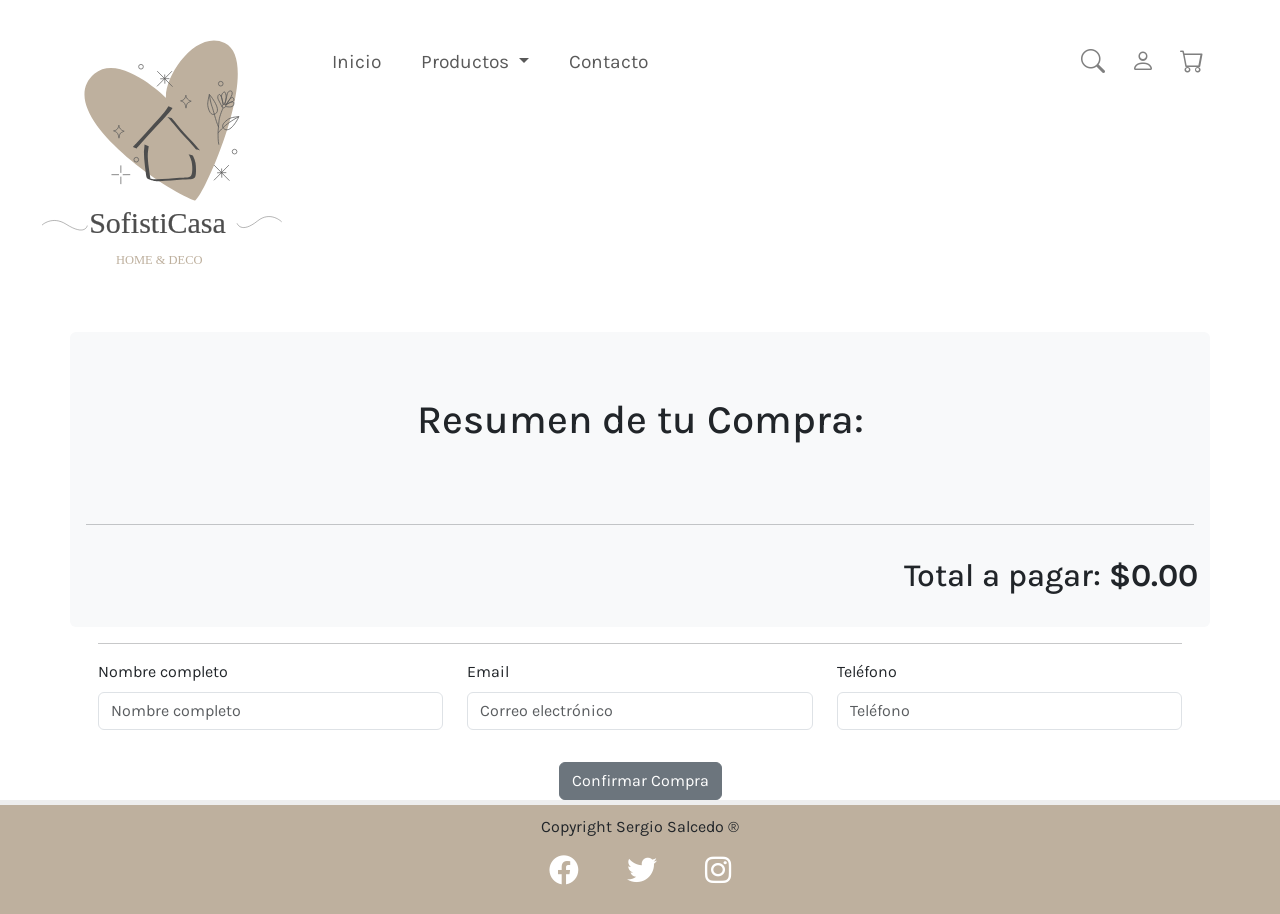
<file: compra.html>
<!DOCTYPE html>
<html lang="en">
<head>
    <!-- Metadatos -->
    <meta charset="UTF-8">
    <meta name="viewport" content="initial-scale=1.0">
    <meta name="title" content="Finalizar compra">
    <meta name="description" content="Finalizacion de la compra">
    <meta name="robots" content="noindex, nofollow">
    
    <!-- Título -->
    <title>Sofisticasa</title>
    
    <!-- Mi hoja de estilo -->
    <link rel="stylesheet" href="./css/styles.css">
    
    <!-- Bootstrap CSS -->
    <link href="https://cdn.jsdelivr.net/npm/bootstrap@5.0.2/dist/css/bootstrap.min.css" rel="stylesheet" integrity="sha384-EVSTQN3/azprG1Anm3QDgpJLIm9Nao0Yz1ztcQTwFspd3yD65VohhpuuCOmLASjC" crossorigin="anonymous">
    <script src="https://ajax.googleapis.com/ajax/libs/jquery/3.7.1/jquery.min.js"></script>
    <script src="https://maxcdn.bootstrapcdn.com/bootstrap/3.4.0/js/bootstrap.min.js"></script>
    <link rel="stylesheet" href="https://cdn.jsdelivr.net/npm/bootstrap-icons@1.13.1/font/bootstrap-icons.min.css">
    
    <!-- Font Awesome -->
	<link rel="stylesheet" href="https://cdnjs.cloudflare.com/ajax/libs/font-awesome/6.0.0-beta3/css/all.min.css">
    
    <!-- Google Font -->
	<link rel="preconnect" href="https://fonts.googleapis.com">
	<link rel="preconnect" href="https://fonts.gstatic.com" crossorigin>
	<link href="https://fonts.googleapis.com/css2?family=Borel&family=Karla:ital,wght@0,200..800;1,200..800&display=swap" rel="stylesheet">
</head>
<body>
    <header class="header container-fluid">
            <div class="logo"></div>
            <div class="menu">
            <nav class="navbar navbar-expand-lg navbar-light">
                <div class="container-fluid">
                    <!-- <a class="navbar-brand" href="#">Sofisticasa</a> -->

                    <!-- Botón hamburguesa -->
                    <button class="navbar-toggler" type="button" 
                            data-bs-toggle="collapse" 
                            data-bs-target="#navbarNav"
                            aria-controls="navbarNav" 
                            aria-expanded="false" 
                            aria-label="Toggle navigation">
                    <span class="navbar-toggler-icon"></span>
                    </button>

                    <!-- Menú que se colapsa -->
                    <div class="collapse navbar-collapse bg-white" id="navbarNav">
                        <ul class="navbar-nav">
                            <li class="nav-item me-4"><a class="nav-link" href="./index.html">Inicio</a></li>
                            <li class="nav-item dropdown me-4">
                                <a class="nav-link dropdown-toggle" role="button" data-bs-toggle="dropdown" aria-expanded="false">
                                    Productos
                                </a>
                                <ul class="dropdown-menu">
                                    <li><a class="dropdown-item" href="./productos_ceramica_artesanal.html">Cerámicas</a></li>
                                    <li><a class="dropdown-item" href="./productos_velas.html">Velas</a></li>
                                    <li><hr class="dropdown-divider"></li>
                                    <li><a class="dropdown-item" href="#">Textiles de Cocina</a></li>
                                </ul>
                            </li>
                            <li class="nav-item me-4"><a class="nav-link" href="./contacto.html">Contacto</a></li>
                            <!-- <li class="nav-item me-4"><a class="nav-link" href="#">Ubicación</a></li> -->
                        </ul>
                    </div>
                </div>
            </nav>
            </div>
                <div class="iconos_header">
                    <div class="iconos_item"><a href=""><i class="bi bi-search opt_icon"></i></a></div>
                    <div class="iconos_item"><a href=""><i class="bi bi-person opt_icon"></i></a></div>
                    <div class="iconos_item"><a href=""><i class="bi bi-cart opt_icon"></i></a></div>
                </div>
    </header>
    <main>
        <section class="d-flex justify-content-center">
            <div id="detalle" class="container row bg-light p-3 rounded"></div>
        </section>
    </main>

    <section class="container justify-content-center">
  <form id="formulario" action="https://formspree.io/f/xovwyopp" method="POST" class="w-100 px-3">
    
    <!-- Datos ocultos -->
    <textarea id="carritoData" name="carrito" style="display:none;"></textarea>
    <textarea id="totalCarrito" name="total" style="display:none;"></textarea>
    
    <hr>

    <!-- Fila de inputs -->
    <div class="row mb-3">
      <div class="col-md-4 mb-3">
        <label for="nombre" class="form-label">Nombre completo</label>
        <input type="text" id="nombre" name="nombre" placeholder="Nombre completo" class="form-control" required>
      </div>

      <div class="col-md-4 mb-3">
        <label for="contactoEmail" class="form-label">Email</label>
        <input type="email" id="contactoEmail" name="email" placeholder="Correo electrónico" class="form-control" required>
      </div>

      <div class="col-md-4 mb-3">
        <label for="telefono" class="form-label">Teléfono</label>
        <input type="tel" id="telefono" name="telefono" placeholder="Teléfono" class="form-control">
      </div>
    </div>

    <!-- Botón -->
    <div class="row">
      <div class="col text-center">
        <button type="submit" id="botonEnviar" class="btn btn-secondary">
          Confirmar Compra
        </button>
      </div>
    </div>

  </form>
</section>
    
    <footer class="footer">
        <section id="autor">Copyright Sergio Salcedo ®</section>
        <ul class="social-icons">
            <li><a href="https://facebook.com"><i class="fa-brands fa-facebook"></i></a></li>
            <li><a href="https://x.com"><i class="fa-brands fa-twitter"></i></a></li>
            <li><a href="https://instagram.com"><i  class="fa-brands fa-instagram"></i></a></li>
        </ul>
    </footer>
     </div>
     <!-- Optional JavaScript; choose one of the two! -->

    <!-- Option 1: Bootstrap Bundle with Popper -->
    <script src="https://cdn.jsdelivr.net/npm/bootstrap@5.0.2/dist/js/bootstrap.bundle.min.js" integrity="sha384-MrcW6ZMFYlzcLA8Nl+NtUVF0sA7MsXsP1UyJoMp4YLEuNSfAP+JcXn/tWtIaxVXM" crossorigin="anonymous"></script>
    <!-- <script src="./js/main.js"></script> -->

    <!-- Código para manipular el carrito -->
     
     <script src="./js/compra.js"></script>
</body>
</html>
</file>
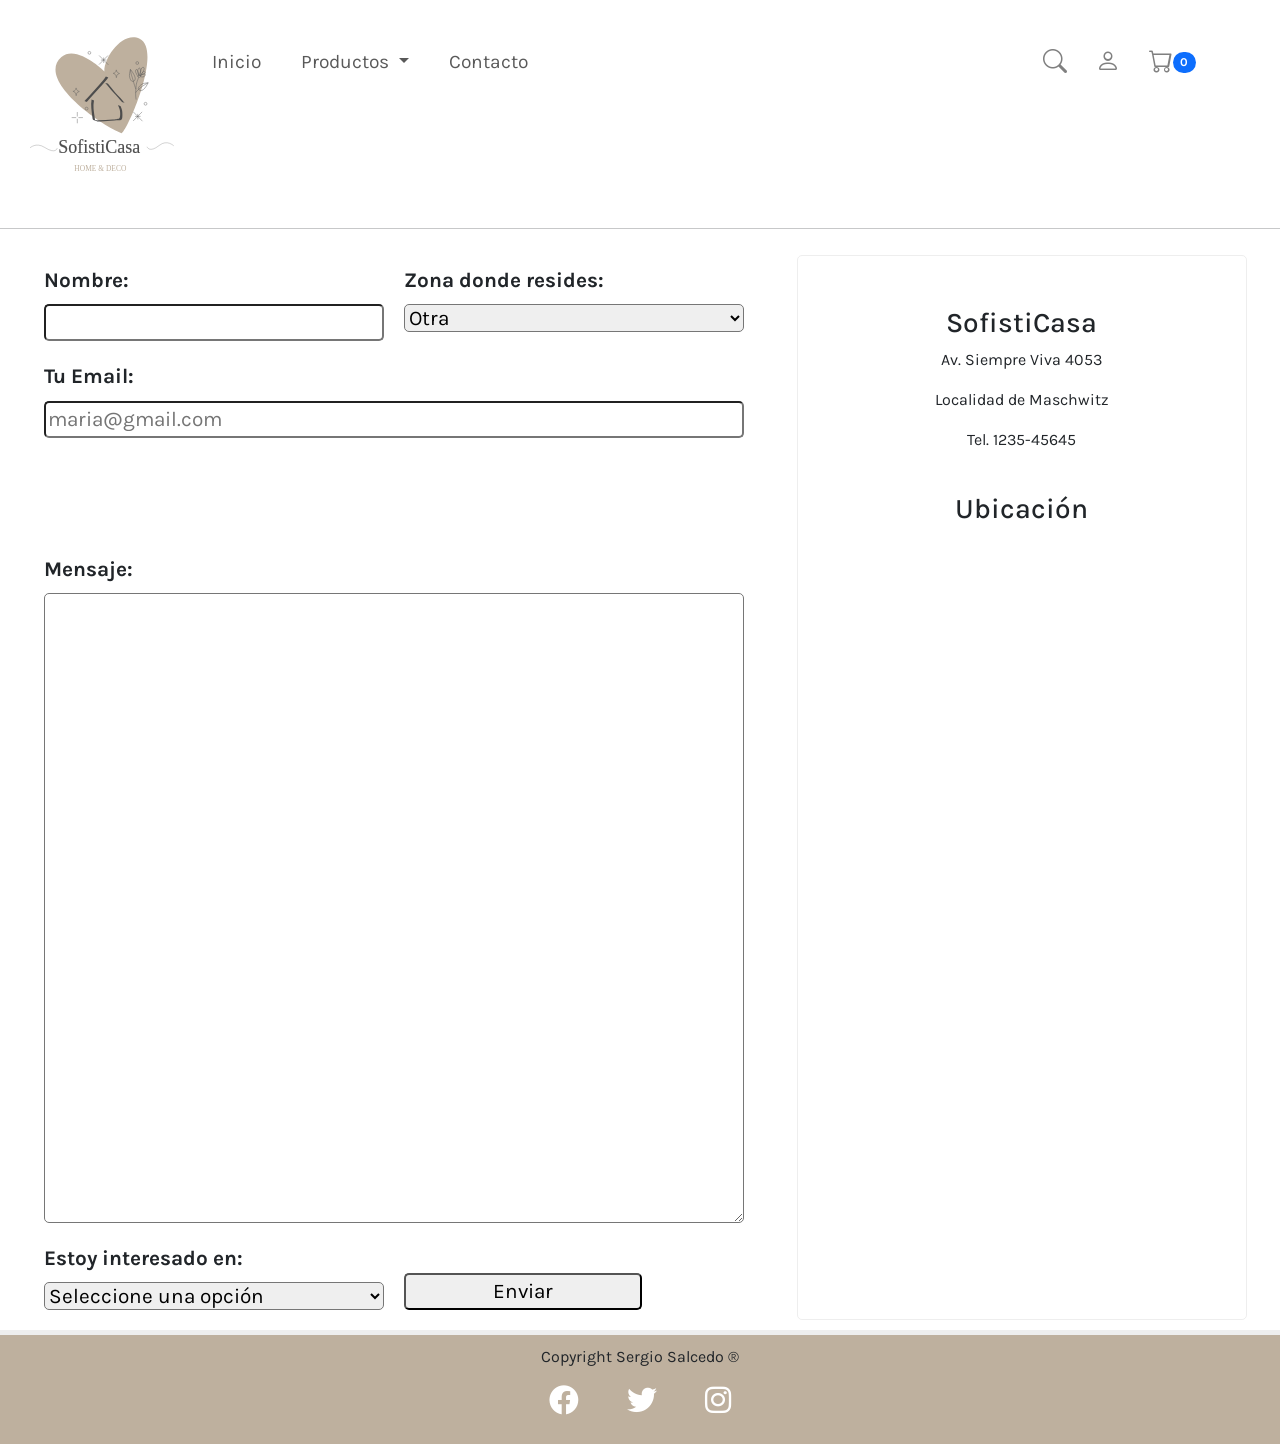
<file: contacto.html>
<!DOCTYPE html>
<html lang="en">
<head>
    <!-- Metadatos -->
    <meta charset="UTF-8">
    <meta name="viewport" content="initial-scale=1.0">
    <meta name="title" content="Sofisticasa">
    <meta name="description" content="Productos de diseño para el hogar">
    <meta name="robots" content="noindex, nofollow">
    
    <!-- Título -->
    <title>Sofisticasa</title>
    
    <!-- Mi hoja de estilo -->
    <link rel="stylesheet" href="./css/styles.css">
    <link rel="stylesheet" href="./css/styles_contacto.css">
    
    <!-- Bootstrap CSS -->
    <link href="https://cdn.jsdelivr.net/npm/bootstrap@5.0.2/dist/css/bootstrap.min.css" rel="stylesheet" integrity="sha384-EVSTQN3/azprG1Anm3QDgpJLIm9Nao0Yz1ztcQTwFspd3yD65VohhpuuCOmLASjC" crossorigin="anonymous">
    <script src="https://ajax.googleapis.com/ajax/libs/jquery/3.7.1/jquery.min.js"></script>
    <script src="https://maxcdn.bootstrapcdn.com/bootstrap/3.4.0/js/bootstrap.min.js"></script>
    <link rel="stylesheet" href="https://cdn.jsdelivr.net/npm/bootstrap-icons@1.13.1/font/bootstrap-icons.min.css">
    
    <!-- Font Awesome -->
	<link rel="stylesheet" href="https://cdnjs.cloudflare.com/ajax/libs/font-awesome/6.0.0-beta3/css/all.min.css">
    
    <!-- Google Font -->
	<link rel="preconnect" href="https://fonts.googleapis.com">
	<link rel="preconnect" href="https://fonts.gstatic.com" crossorigin>
	<link href="https://fonts.googleapis.com/css2?family=Borel&family=Karla:ital,wght@0,200..800;1,200..800&display=swap" rel="stylesheet">
</head>
<body>
    <header class="header small_header container-fluid">
            <div class="logo small_logo"></div>
            <div class="menu">
            <nav class="navbar navbar-expand-lg navbar-light">
                <div class="container-fluid">
                    <!-- <a class="navbar-brand" href="#">Sofisticasa</a> -->

                    <!-- Botón hamburguesa -->
                    <button class="navbar-toggler" type="button" 
                            data-bs-toggle="collapse" 
                            data-bs-target="#navbarNav"
                            aria-controls="navbarNav" 
                            aria-expanded="false" 
                            aria-label="Toggle navigation">
                    <span class="navbar-toggler-icon"></span>
                    </button>

                    <!-- Menú que se colapsa -->
                    <div class="collapse navbar-collapse bg-white" id="navbarNav">
                        <ul class="navbar-nav">
                            <li class="nav-item me-4"><a class="nav-link" href="./index.html">Inicio</a></li>
                            <li class="nav-item dropdown me-4">
                                <a class="nav-link dropdown-toggle" href="#" role="button" data-bs-toggle="dropdown" aria-expanded="false">
                                    Productos
                                </a>
                                <ul class="dropdown-menu">
                                    <li><a class="dropdown-item" href="./productos_ceramica_artesanal.html">Cerámicas</a></li>
                                    <li><a class="dropdown-item" href="./productos_velas.html">Velas</a></li>
                                    <li><hr class="dropdown-divider"></li>
                                    <li><a class="dropdown-item" href="#">Textiles de Cocina</a></li>
                                </ul>
                            </li>
                            <li class="nav-item me-4"><a class="nav-link" href="./contacto.html">Contacto</a></li>
                            <!-- <li class="nav-item me-4"><a class="nav-link" href="#">Ubicación</a></li> -->
                        </ul>
                    </div>
                </div>
            </nav>
            </div>
                <div class="iconos_header">
                    <div class="iconos_item"><a href=""><i class="bi bi-search opt_icon"></i></a></div>
                    <div class="iconos_item"><a href=""><i class="bi bi-person opt_icon"></i></a></div>
                    <div class="iconos_item">
                        <a href="" data-bs-toggle="collapse" data-bs-target="#carrito">
                            <i class="bi bi-cart opt_icon"></i>
                        </a><span class="badge bg-primary rounded-pill" id="total-productos"></span>
                    </div>

                </div>
        </header>
        <hr>
    <section class="container-fluid">
       <section id="contacto">
            <form action="https://formspree.io/f/xldjwzrl" method="post">
                
                <div class="item">
                    <label>Nombre: </label>
                    <input type="text">
                </div>
                <div class="item zona">
                    <label>Zona donde resides: </label>
                    <select name="zona">
                        <option value="">Otra</option>
                        <option value="zona_sur">Zona Norte Buenos Aires</option>
                        <option value="caba">Ciudad de Buenos Aires</option>
                        <option value="zona_norte">Zona Sur Buenos Aires</option>
                    </select>
                </div>
                <div class="item email">
                    <label>Tu Email: </label>
                    <input type="email" name="email" pattern="[a-z0-9._%+\-]+@[a-z0-9.\-]+\.[a-z]{2,}$" required="True" placeholder="maria@gmail.com">
                </div>
                <div class="item mensaje">
                <label>Mensaje: </label>
                    <textarea class="text_area" cols="22" rows="20" name="mensaje"></textarea>
                </div>
                <div class="item">
                <label id="contacto-motivo">Estoy interesado en: </label>
                    <select name="interes">
                        <option value="">Seleccione una opción</option>
                        <option value="vajilla">Vajilla</option>
                        <option value="velas">Velas</option>
                        <option value="ceramicas">Cerámicas</option>
                    </select>
                </div>
                <div class="item boton">
                    <button type="submit">Enviar</button>
                </div>
            </form>
            <div class="mas_datos">
                <h3>SofistiCasa</h3>
                <p>Av. Siempre Viva 4053</p>
                <p>Localidad de Maschwitz</p>
                <p>Tel. 1235-45645</p>
                <br>
                <h3>Ubicación</h3>

                <div class="centrado">
                    <iframe src="https://www.google.com/maps/embed?pb=!1m18!1m12!1m3!1d13169.740922441582!2d-58.74586654367284!3d-34.39028192027535!2m3!1f0!2f0!3f0!3m2!1i1024!2i768!4f13.1!3m3!1m2!1s0x95bc9f8d5a842409%3A0x2378e6e29238429!2sMercado%20de%20Maschwitz!5e0!3m2!1ses!2sar!4v1746678515113!5m2!1ses!2sar" 
                            width="90%" 
                            height="450" 
                            style="border:0;" 
                            allowfullscreen="" 
                            loading="lazy" 
                            referrerpolicy="no-referrer-when-downgrade">
                    </iframe>
                </div>
            </div>
            
        </section>
      
    </section>

        <!-- Carrito Desplegable -->
    <div class="d-flex" id="carrito_desplegable">
        <div id="carrito" class="collapse top-0 end-0 position-fixed bg-light rounded" style="margin: 6rem; padding: 2rem;">
            
            <div class="row">
                <h2 class="col-auto">Carrito de Compras</h2>
                <div class="btn btn-secondary col-auto mb-1" data-bs-toggle="collapse" data-bs-target="#carrito">▲</div>
            </div>
                        
            <ul id="lista-carrito"></ul>
            <p>Total: $<span id="total-carrito">0</span></p>
            <div class="row p-1">
                <div class="btn btn-secondary col-md-auto m-1" id="vaciar-carrito">Vaciar Carrito</div>
                <a href="./compra.html" class="btn btn-secondary col-md-auto m-1">Pagar</a>
                
            </div>
            
        </div>
    </div>

    <!-- Footer -->
    <footer class="footer">
        <section id="autor">Copyright Sergio Salcedo ®</section>
        <ul class="social-icons">
            <li><a href="https://facebook.com"><i class="fa-brands fa-facebook"></i></a></li>
            <li><a href="https://x.com"><i class="fa-brands fa-twitter"></i></a></li>
            <li><a href="https://instagram.com"><i  class="fa-brands fa-instagram"></i></a></li>
        </ul>
    </footer>
     </div>
     <!-- Optional JavaScript; choose one of the two! -->

    <!-- Option 1: Bootstrap Bundle with Popper -->
    <script src="https://cdn.jsdelivr.net/npm/bootstrap@5.0.2/dist/js/bootstrap.bundle.min.js" integrity="sha384-MrcW6ZMFYlzcLA8Nl+NtUVF0sA7MsXsP1UyJoMp4YLEuNSfAP+JcXn/tWtIaxVXM" crossorigin="anonymous"></script>
    <!-- Código para manipular el carrito -->
     <script src="./js/cart.js"></script>
</body>
</html>
</file>
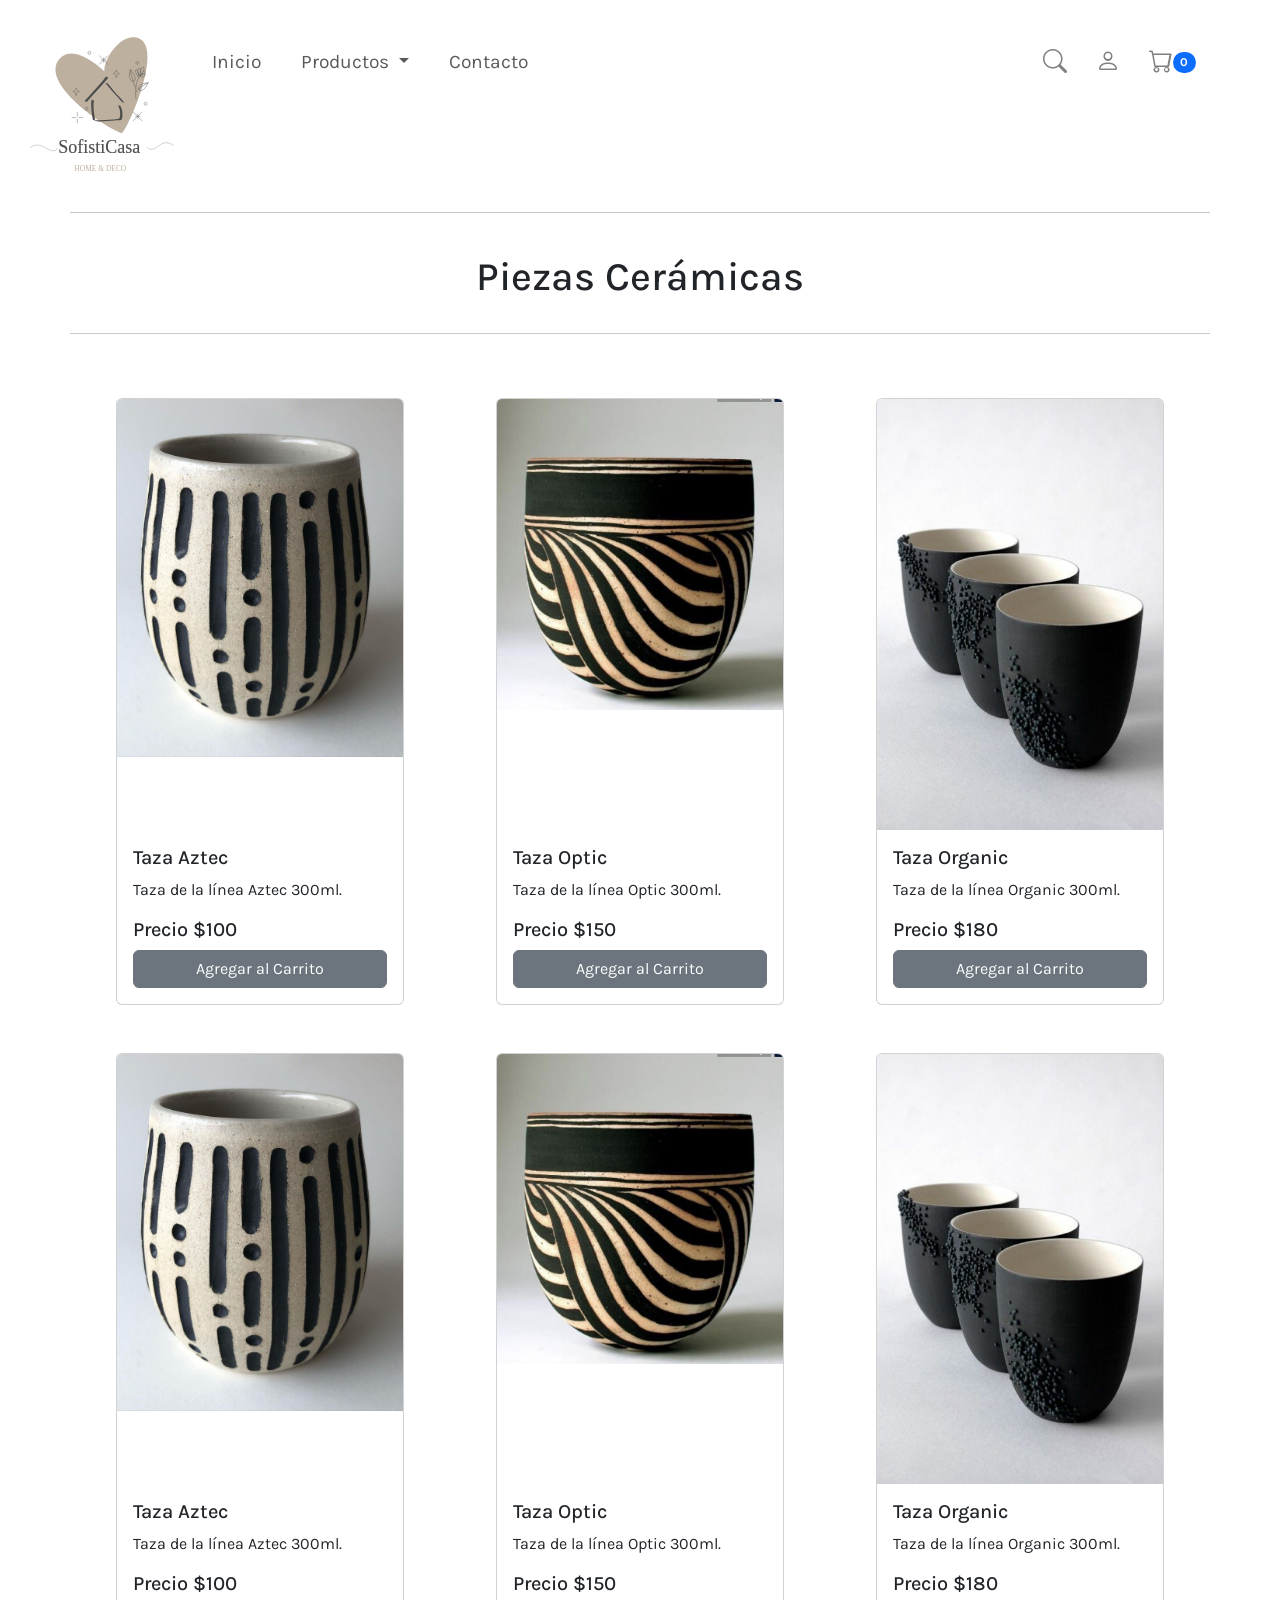
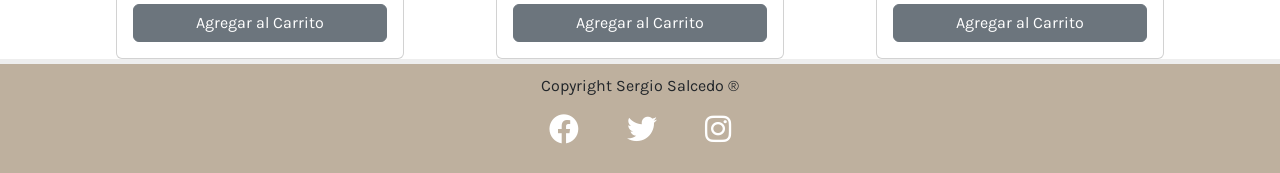
<file: productos_ceramica_artesanal.html>
<!DOCTYPE html>
<html lang="en">
<head>
    <!-- Metadatos -->
    <meta charset="UTF-8">
    <meta name="viewport" content="initial-scale=1.0">
    <meta name="title" content="Productos Ceramicas">
    <meta name="description" content="Productos hechos en cerámica artesanal">
    <meta name="robots" content="noindex, nofollow">
    
    <!-- Título -->
    <title>Sofisticasa</title>
    
    <!-- Mi hoja de estilo -->
    <link rel="stylesheet" href="./css/styles.css">
    
    <!-- Bootstrap CSS -->
    <link href="https://cdn.jsdelivr.net/npm/bootstrap@5.0.2/dist/css/bootstrap.min.css" rel="stylesheet" integrity="sha384-EVSTQN3/azprG1Anm3QDgpJLIm9Nao0Yz1ztcQTwFspd3yD65VohhpuuCOmLASjC" crossorigin="anonymous">
    <script src="https://ajax.googleapis.com/ajax/libs/jquery/3.7.1/jquery.min.js"></script>
    <script src="https://maxcdn.bootstrapcdn.com/bootstrap/3.4.0/js/bootstrap.min.js"></script>
    <link rel="stylesheet" href="https://cdn.jsdelivr.net/npm/bootstrap-icons@1.13.1/font/bootstrap-icons.min.css">
    
    <!-- Font Awesome -->
	<link rel="stylesheet" href="https://cdnjs.cloudflare.com/ajax/libs/font-awesome/6.0.0-beta3/css/all.min.css">
    
    <!-- Google Font -->
	<link rel="preconnect" href="https://fonts.googleapis.com">
	<link rel="preconnect" href="https://fonts.gstatic.com" crossorigin>
	<link href="https://fonts.googleapis.com/css2?family=Borel&family=Karla:ital,wght@0,200..800;1,200..800&display=swap" rel="stylesheet">
</head>
<body>
    <header class="header small_header container-fluid">
            <div class="logo small_logo"></div>
            <div class="menu">
            <nav class="navbar navbar-expand-lg navbar-light">
                <div class="container-fluid">
                    <!-- <a class="navbar-brand" href="#">Sofisticasa</a> -->

                    <!-- Botón hamburguesa -->
                    <button class="navbar-toggler" type="button" 
                            data-bs-toggle="collapse" 
                            data-bs-target="#navbarNav"
                            aria-controls="navbarNav" 
                            aria-expanded="false" 
                            aria-label="Toggle navigation">
                    <span class="navbar-toggler-icon"></span>
                    </button>

                    <!-- Menú que se colapsa -->
                    <div class="collapse navbar-collapse bg-white" id="navbarNav">
                        <ul class="navbar-nav">
                            <li class="nav-item me-4"><a class="nav-link" href="./index.html">Inicio</a></li>
                            <li class="nav-item dropdown me-4">
                                <a class="nav-link dropdown-toggle" href="#" role="button" data-bs-toggle="dropdown" aria-expanded="false">
                                    Productos
                                </a>
                                <ul class="dropdown-menu">
                                    <li><a class="dropdown-item" href="./productos_ceramica_artesanal.html">Cerámicas</a></li>
                                    <li><a class="dropdown-item" href="./productos_velas.html">Velas</a></li>
                                    <li><hr class="dropdown-divider"></li>
                                    <li><a class="dropdown-item" href="#">Textiles de Cocina</a></li>
                                </ul>
                            </li>
                            <li class="nav-item me-4"><a class="nav-link" href="./contacto.html">Contacto</a></li>
                            <!-- <li class="nav-item me-4"><a class="nav-link" href="#">Ubicación</a></li> -->
                        </ul>
                    </div>
                </div>
            </nav>
            </div>
                <div class="iconos_header">
                    <div class="iconos_item"><a href=""><i class="bi bi-search opt_icon"></i></a></div>
                    <div class="iconos_item"><a href=""><i class="bi bi-person opt_icon"></i></a></div>
                    <div class="iconos_item">
                        <a href="" data-bs-toggle="collapse" data-bs-target="#carrito">
                            <i class="bi bi-cart opt_icon"></i>
                        </a><span class="badge bg-primary rounded-pill" id="total-productos"></span>
                    </div>

                </div>
        </header>
        
    <section class="container-fluid">

        <section id="listado_productos">
            <div class="container">
                <div class="row g-4" id="listado"></div>
            </div>
        </section>
    </section>
    
    <!-- Carrito Desplegable -->
    <div class="d-flex" id="carrito_desplegable">
        <div id="carrito" class="collapse top-0 end-0 position-fixed bg-light rounded" style="margin: 6rem; padding: 2rem;">
            
            <div class="row">
                <h2 class="col-auto">Carrito de Compras</h2>
                <div class="btn btn-secondary col-auto mb-1" data-bs-toggle="collapse" data-bs-target="#carrito">▲</div>
            </div>
                        
            <ul id="lista-carrito"></ul>
            <p>Total: $<span id="total-carrito">0</span></p>
            <div class="row p-1">
                <div class="btn btn-secondary col-md-auto m-1" id="vaciar-carrito">Vaciar Carrito</div>
                <a href="./compra.html" class="btn btn-secondary col-md-auto m-1">Pagar</a>
                
            </div>
            
        </div>
    </div>
    
    <!-- Footer -->
    <footer class="footer">
        <section id="autor">Copyright Sergio Salcedo ®</section>
        <ul class="social-icons">
            <li><a href="https://facebook.com"><i class="fa-brands fa-facebook"></i></a></li>
            <li><a href="https://x.com"><i class="fa-brands fa-twitter"></i></a></li>
            <li><a href="https://instagram.com"><i  class="fa-brands fa-instagram"></i></a></li>
            
        </ul>
    </footer>
     </div>
     <!-- Optional JavaScript; choose one of the two! -->

    <!-- Option 1: Bootstrap Bundle with Popper -->
    <script src="https://cdn.jsdelivr.net/npm/bootstrap@5.0.2/dist/js/bootstrap.bundle.min.js" integrity="sha384-MrcW6ZMFYlzcLA8Nl+NtUVF0sA7MsXsP1UyJoMp4YLEuNSfAP+JcXn/tWtIaxVXM" crossorigin="anonymous"></script>
    <!-- <script src="./js/main.js"></script> -->

    <!-- Código para renderizar productos -->
    <script src="./js/producto_render_ceramicas.js"></script>
    <!-- Código para manipular el carrito -->
     <script src="./js/cart.js"></script>
</body>
</html>
</file>
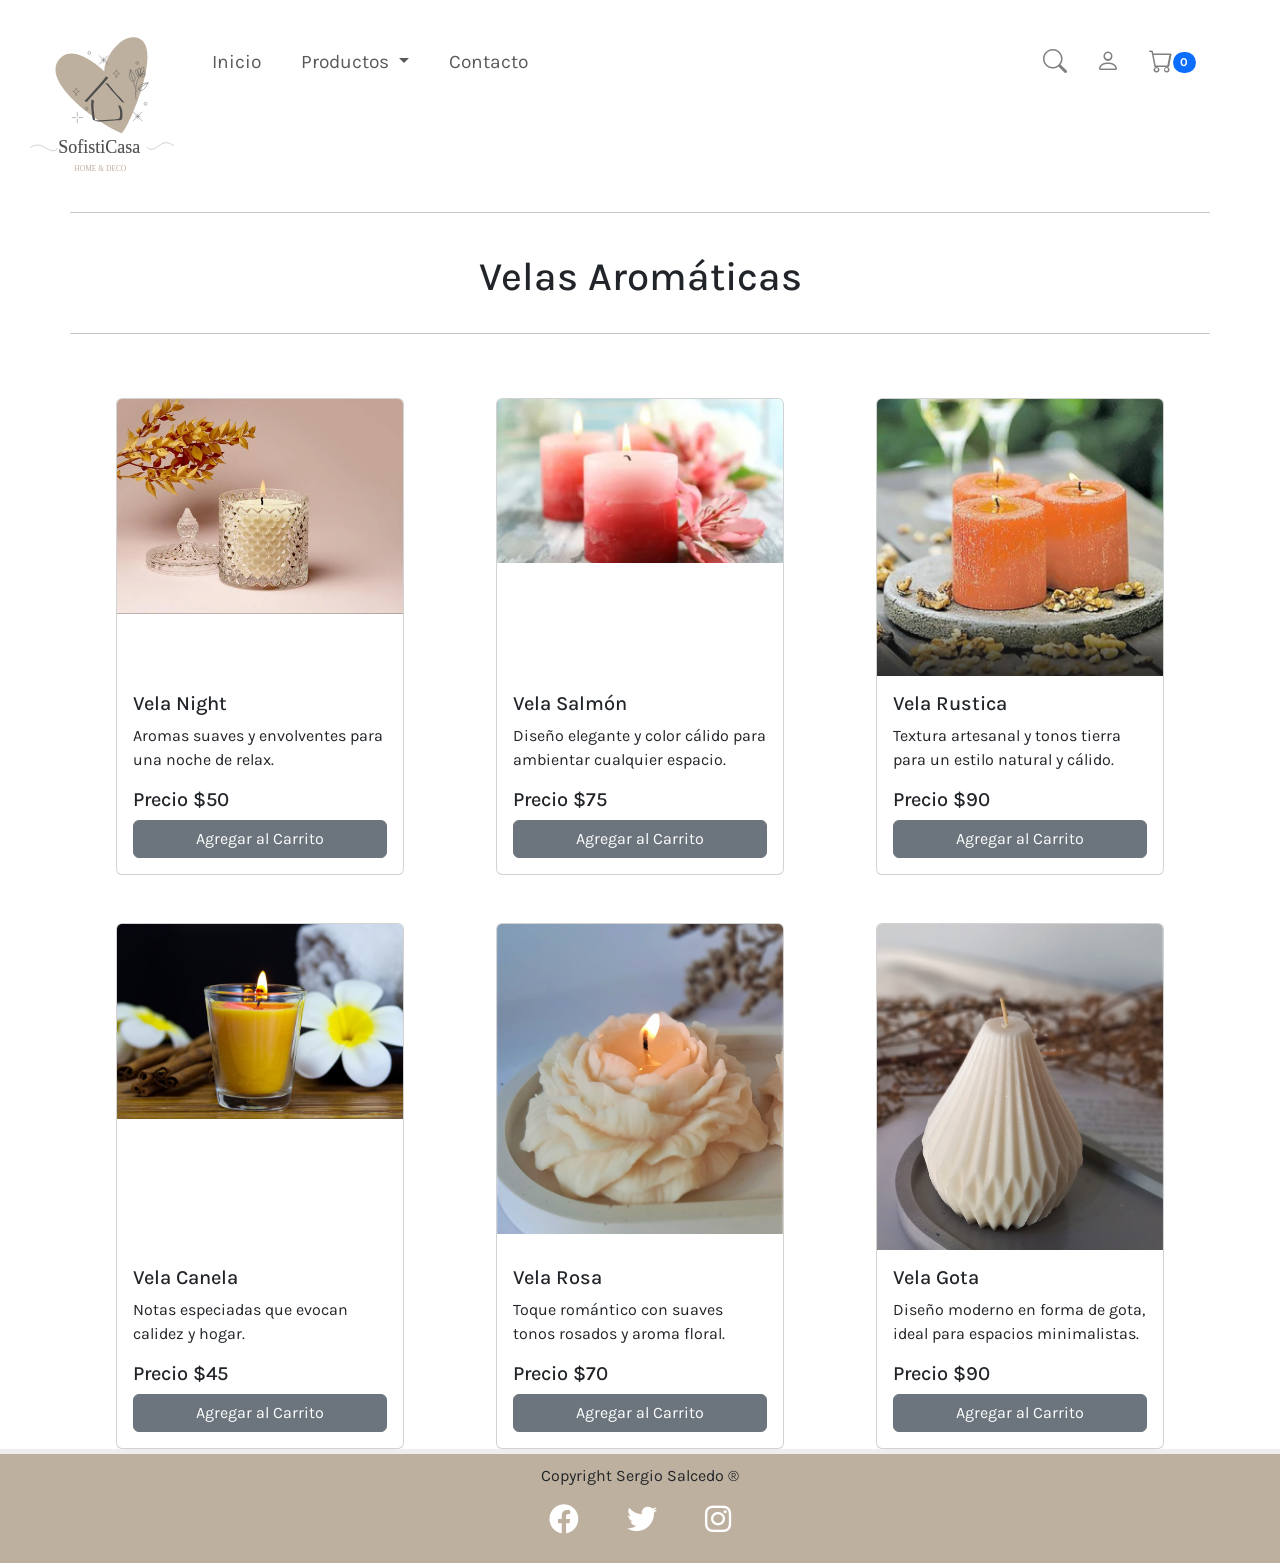
<file: productos_velas.html>
<!DOCTYPE html>
<html lang="en">
<head>
    <!-- Metadatos -->
    <meta charset="UTF-8">
    <meta name="viewport" content="initial-scale=1.0">
    <meta name="title" content="Velas">
    <meta name="description" content="velas aromaticas">
    <meta name="robots" content="noindex, nofollow">
    
    <!-- Título -->
    <title>Sofisticasa</title>
    
    <!-- Mi hoja de estilo -->
    <link rel="stylesheet" href="./css/styles.css">
    
    <!-- Bootstrap CSS -->
    <link href="https://cdn.jsdelivr.net/npm/bootstrap@5.0.2/dist/css/bootstrap.min.css" rel="stylesheet" integrity="sha384-EVSTQN3/azprG1Anm3QDgpJLIm9Nao0Yz1ztcQTwFspd3yD65VohhpuuCOmLASjC" crossorigin="anonymous">
    <script src="https://ajax.googleapis.com/ajax/libs/jquery/3.7.1/jquery.min.js"></script>
    <script src="https://maxcdn.bootstrapcdn.com/bootstrap/3.4.0/js/bootstrap.min.js"></script>
    <link rel="stylesheet" href="https://cdn.jsdelivr.net/npm/bootstrap-icons@1.13.1/font/bootstrap-icons.min.css">
    
    <!-- Font Awesome -->
	<link rel="stylesheet" href="https://cdnjs.cloudflare.com/ajax/libs/font-awesome/6.0.0-beta3/css/all.min.css">
    
    <!-- Google Font -->
	<link rel="preconnect" href="https://fonts.googleapis.com">
	<link rel="preconnect" href="https://fonts.gstatic.com" crossorigin>
	<link href="https://fonts.googleapis.com/css2?family=Borel&family=Karla:ital,wght@0,200..800;1,200..800&display=swap" rel="stylesheet">
</head>
<body>
    <header class="header small_header container-fluid">
            <div class="logo small_logo"></div>
            <div class="menu">
            <nav class="navbar navbar-expand-lg navbar-light">
                <div class="container-fluid">
                    <!-- <a class="navbar-brand" href="#">Sofisticasa</a> -->

                    <!-- Botón hamburguesa -->
                    <button class="navbar-toggler" type="button" 
                            data-bs-toggle="collapse" 
                            data-bs-target="#navbarNav"
                            aria-controls="navbarNav" 
                            aria-expanded="false" 
                            aria-label="Toggle navigation">
                    <span class="navbar-toggler-icon"></span>
                    </button>

                    <!-- Menú que se colapsa -->
                    <div class="collapse navbar-collapse bg-white" id="navbarNav">
                        <ul class="navbar-nav">
                            <li class="nav-item me-4"><a class="nav-link" href="./index.html">Inicio</a></li>
                            <li class="nav-item dropdown me-4">
                                <a class="nav-link dropdown-toggle" href="#" role="button" data-bs-toggle="dropdown" aria-expanded="false">
                                    Productos
                                </a>
                                <ul class="dropdown-menu">
                                    <li><a class="dropdown-item" href="./productos_ceramica_artesanal.html">Cerámicas</a></li>
                                    <li><a class="dropdown-item" href="./productos_velas.html">Velas</a></li>
                                    <li><hr class="dropdown-divider"></li>
                                    <li><a class="dropdown-item" href="#">Textiles de Cocina</a></li>
                                </ul>
                            </li>
                            <li class="nav-item me-4"><a class="nav-link" href="./contacto.html">Contacto</a></li>
                            <!-- <li class="nav-item me-4"><a class="nav-link" href="#">Ubicación</a></li> -->
                        </ul>
                    </div>
                </div>
            </nav>
            </div>
                <div class="iconos_header">
                    <div class="iconos_item"><a href=""><i class="bi bi-search opt_icon"></i></a></div>
                    <div class="iconos_item"><a href=""><i class="bi bi-person opt_icon"></i></a></div>
                    <div class="iconos_item">
                        <a href="" data-bs-toggle="collapse" data-bs-target="#carrito">
                            <i class="bi bi-cart opt_icon"></i>
                        </a><span class="badge bg-primary rounded-pill" id="total-productos"></span>
                    </div>

                </div>
        </header>
        
    <section class="container-fluid">

        <section id="listado_productos">
            <div class="container">
                <div class="row g-4" id="listado"></div>
            </div>
        </section>
    </section>
    
    <!-- Carrito Desplegable -->
    <div class="d-flex" id="carrito_desplegable">
        <div id="carrito" class="collapse top-0 end-0 position-fixed bg-light rounded" style="margin: 6rem; padding: 2rem;">
            
            <div class="row">
                <h2 class="col-auto">Carrito de Compras</h2>
                <div class="btn btn-secondary col-auto mb-1" data-bs-toggle="collapse" data-bs-target="#carrito">▲</div>
            </div>
                        
            <ul id="lista-carrito"></ul>
            <p>Total: $<span id="total-carrito">0</span></p>
            <div class="row p-1">
                <div class="btn btn-secondary col-md-auto m-1" id="vaciar-carrito">Vaciar Carrito</div>
                <a href="./compra.html" class="btn btn-secondary col-md-auto m-1">Pagar</a>
                
            </div>
            
        </div>
    </div>
    
    <!-- Footer -->
    <footer class="footer">
        <section id="autor">Copyright Sergio Salcedo ®</section>
        <ul class="social-icons">
            <li><a href="https://facebook.com"><i class="fa-brands fa-facebook"></i></a></li>
            <li><a href="https://x.com"><i class="fa-brands fa-twitter"></i></a></li>
            <li><a href="https://instagram.com"><i  class="fa-brands fa-instagram"></i></a></li>
            
        </ul>
    </footer>
     </div>
     <!-- Optional JavaScript; choose one of the two! -->

    <!-- Option 1: Bootstrap Bundle with Popper -->
    <script src="https://cdn.jsdelivr.net/npm/bootstrap@5.0.2/dist/js/bootstrap.bundle.min.js" integrity="sha384-MrcW6ZMFYlzcLA8Nl+NtUVF0sA7MsXsP1UyJoMp4YLEuNSfAP+JcXn/tWtIaxVXM" crossorigin="anonymous"></script>
    <!-- <script src="./js/main.js"></script> -->

    <!-- Código para renderizar productos -->
    <script src="./js/producto_render_velas.js"></script>
    <!-- Código para manipular el carrito -->
     <script src="./js/cart.js"></script>
</body>
</html>
</file>
<file: css/styles.css>
body {
  font-family: 'Karla' !important;
  padding: 0px;
  margin: 0px;
}
h1 {
  /* padding-top: 5rem; */
  text-align: center;
  color: gray;
  font-size: 5rem;
}
#video {
  display: flex;
  justify-content: center;
}

.size_video {
  width:58rem; 
  height:30rem;
}

.color_boton {
  background-color: #c4c8b7 !important;
  border: solid 0px;
}

.section_change {
  padding-top: 10rem;
}
.gradiente {
  background: linear-gradient(to bottom, #ffffff, #ffffff, #BEB09E);
}

.header {
   display: grid; 
   grid-template-columns: 300px 1fr 0.5fr;
   grid-template-rows: auto 1fr auto;
   grid-column: 1 / 3; /* La cabecera ocupa las dos columnas */
   /* background-color: blue; */
   text-align: center;
   /* margin-top: 10px; */
 }
 
 .small_header {
     grid-template-columns: 180px 1fr 0.5fr;
 }
 
 .landing {
     background-image: url("../imagenes/fondo_header5.png");
   /* background-size: 50% 100%; */
   background-position-y: center;
   background-size: 60% 110%;
   background-position: top;
   height: 100vh;
   background-repeat: no-repeat;
 }
 
 .logo {
   grid-column: 1 / 2;
   grid-row: 1 / 4;
   height: 300px;
   width: 300px;
   /* background-color: blueviolet; */
   /* border: 2px solid blueviolet; */
   background-image: url("../imagenes/logo.svg");
   background-size:80%;
   background-repeat: no-repeat;
   background-position:top;
   margin-top: 2rem;
 }

 .small_logo {
  height: 180px;
  width: 180px;

 }

 .iconos_header {
   grid-column: 3 / 4;
   grid-row: 1 /2;
   width: 80%;
   /* background-color: burlywood; */
 
   display: flex;
   flex-direction: row;
   justify-content: right;
   gap: 10%;
   margin-top: 2rem;
   margin-right: 2rem;
 }

 .iconos_item {
   display: inline-flex;
   /* background-color: cadetblue; */
   align-items: center;
}

.opt_icon {
   font-size: 1.5rem;
   color: grey;
}

.menu {
   grid-column: 2 /3; 
   grid-row: 1/2;
   /* display: grid; */
   /* grid-template-columns: repeat(auto-fill, 100px); */
   /* width: 80%; */
    /* background-color: red; */
   gap: 10%;
   margin-top: 2rem;
   font-size: 1.2em;
 
 }

 .menu_small {
  grid-row: 3/3;
 }

 .main {
    grid-column: 1 / 3; /* El contenido principal ocupa la segunda columna */
    width: 100%;
    height: 200px;
    /* background-color: green; */
 }

 .comentarios {
   grid-column: 1 /3;
   height: 200px;
   /* background-color: black; */
 }

 .card_product {
  display: flex;
  flex-direction: column;
  justify-content: flex-end;
 }

 .footer {
    grid-column: 1 / 3; /* El pie de página también ocupa las dos columnas */
    align-items: center;
    width: 100%;
    /* background-color:aqua; */
    gap: 10px;
	  padding: 10px;
    border: 5px;
    border-top-style: outset;
    background-color: #BEB09E;
 }

 .footer #autor{
	/* display:flexbox; */
	flex:auto;
	align-items: center;
	text-align: center;
}

.social-icons {
	flex: auto;
	display: flex;
	gap: 3rem;
	margin-top: 1rem;
	list-style: none;
	justify-content: center;
	padding: 0;
}

.social-icons li {
	/* flex: 0 0 auto; */
	display: list-item;
}

.social-icons i {
	font-size: 30px;
	color:white;

}
 /* Estilos para pantallas pequeñas */
@media only screen and (max-width: 600px) {

  .header {
    grid-template-columns: 150px 1fr 0.5fr;
    background-size: 100%;
    background-position:top;
    height: 50vh;
  }

  .small_header {
    height: 25vh;
    grid-row: 1 / 2;
    margin-top: 0px;
  }

  .iconos_item {
    align-items: baseline;
  }

  .logo {
   grid-column: 1 / 2;
   grid-row: 1 / 2;
   height: 120px;
   width: 120px;
   /* background-color: blueviolet; */
   background-size:100%;
   margin-top: 0;
  }

  .menu {
    grid-column: 1 / 2;
    grid-row: 2 / 3;
    margin-top: 0;
  }

  .iconos_header {
    grid-column: 3 /4;
    grid-row: 1 / 2;
  }

  .size_video {
  width:29rem; 
  height:15rem;
}

.section_change {
  padding-top: 0;
}
}
</file>
<file: css/styles_contacto.css>
#contacto {
	display: flex;
    padding: 10px;
	justify-content:space-around;
    /* align-items: center; */
    /* background-color:blue; */
}

form{
    display: grid;
    grid-template-columns: 1fr 1fr;
    grid-template-rows: 1fr 2fr;
    /* background-color: aquamarine; */
    font-size: 1.3rem;
    width: 80vh;
}

.zona {
    grid-column: 2 / 3;
}
.email {
    grid-column: 1 / 3;
}
.mensaje {
    grid-column: 1 / 3;
}
.item {
	/* display: flex; */
    /* justify-content:flex-start; */
    /* align-items: center; */
    /* flex-direction: column; */
    font-weight: bold;
	padding: 10px;
    /* width: 50%; */
    /* height: 50%; */
    /* background-color: rgb(136, 127, 255); */
    /* width: 850px; */
    /* flex-wrap: nowrap; */
}
.item *{
    display: flex;
    font-size: 1.3rem;
    width: 100%;
    border-radius: 5px;
}
.item label{
    padding-bottom: 0.5rem;
}

#contacto-motivo {
	flex: 1 1 auto;
	
}

.boton {
    /* Contenedor del botón */
    align-content:end;
    
    /* padding: 20px; */
    /* width: 20%; */
    /* background-color: blue; */
}

.boton button {
    justify-content: center;
    justify-self: right;
    width: 70%;
}
.mas_datos {
    display: block;
    /* background-color: bisque; */
    margin-left: 20px;
    padding: 50px 50px;
    width: 50vh;
    text-align: center;
    border: 1px solid rgba(211, 211, 211, 0.384);
	border-radius: 5px; /* Bordes redondeados */
}

/* Estilos para pantallas pequeñas */
@media only screen and (max-width: 600px) {
	#contacto {
        /* background-color: black; */
        flex-wrap: wrap;
        padding: 10px;
        /* justify-content: center; */
        /* width: 50%; */
    
    }
    form {
        grid-template-columns: 1fr auto;
    }
    
    .item {
        grid-column: 1 / 2;
        display: inline;
        font-weight: bold;
        padding: 10px;
        margin: 10px;
        /* background-color: blue; */
        /* width: 90%; */
    }

    .boton button{
        justify-self: center;
    }
}
</file>
